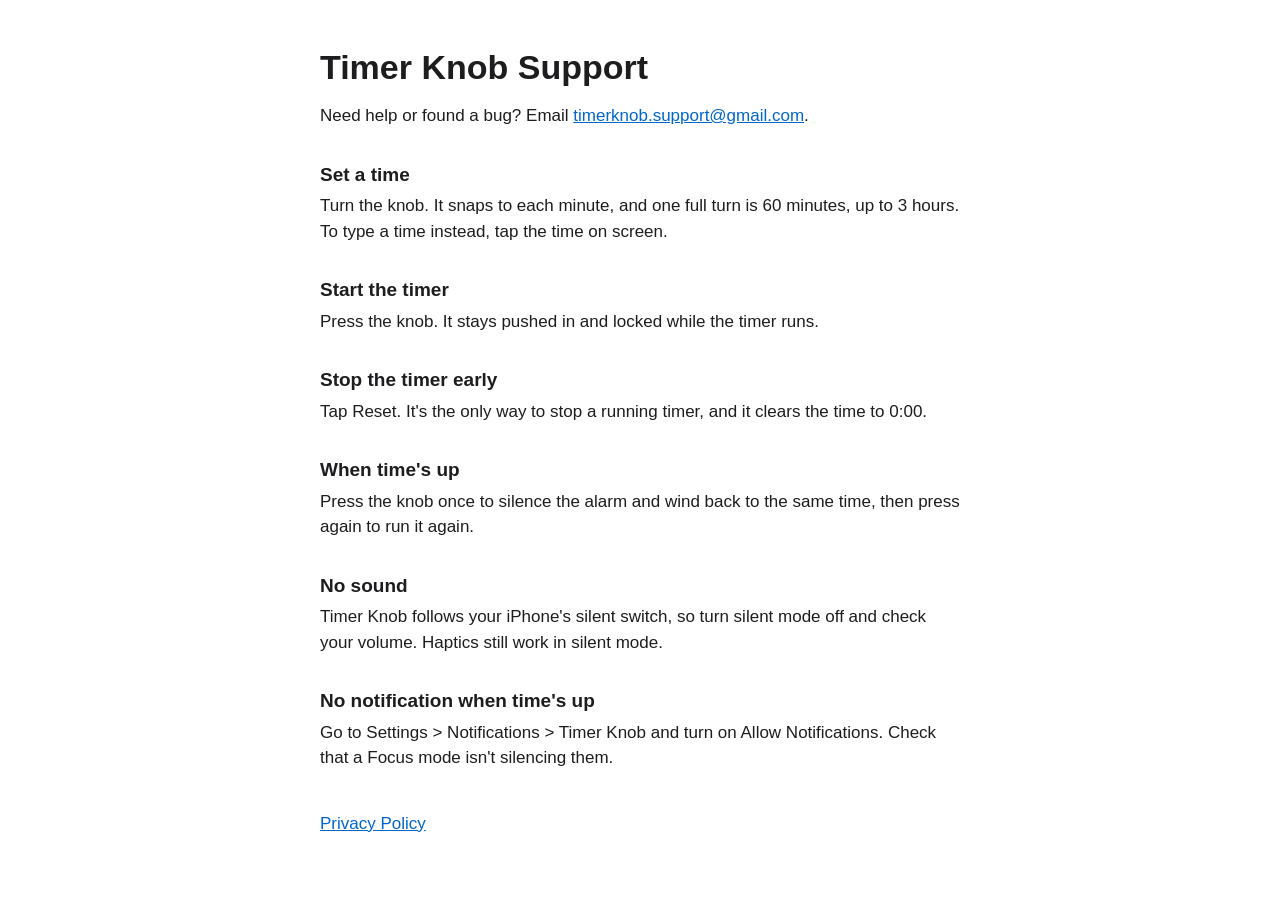
<file: index.html>
<!doctype html>
<html lang="en">
<head>
<meta charset="utf-8">
<meta name="viewport" content="width=device-width, initial-scale=1">
<title>Timer Knob Support</title>
<link rel="stylesheet" href="style.css">
</head>
<body>
<main>
<h1>Timer Knob Support</h1>
<p>Need help or found a bug? Email <a href="mailto:timerknob.support@gmail.com">timerknob.support@gmail.com</a>.</p>

<h2>Set a time</h2>
<p>Turn the knob. It snaps to each minute, and one full turn is 60 minutes, up to 3 hours. To type a time instead, tap the time on screen.</p>

<h2>Start the timer</h2>
<p>Press the knob. It stays pushed in and locked while the timer runs.</p>

<h2>Stop the timer early</h2>
<p>Tap Reset. It's the only way to stop a running timer, and it clears the time to 0:00.</p>

<h2>When time's up</h2>
<p>Press the knob once to silence the alarm and wind back to the same time, then press again to run it again.</p>

<h2>No sound</h2>
<p>Timer Knob follows your iPhone's silent switch, so turn silent mode off and check your volume. Haptics still work in silent mode.</p>

<h2>No notification when time's up</h2>
<p>Go to Settings &gt; Notifications &gt; Timer Knob and turn on Allow Notifications. Check that a Focus mode isn't silencing them.</p>

<p class="links"><a href="privacy.html">Privacy Policy</a></p>
</main>
</body>
</html>
</file>
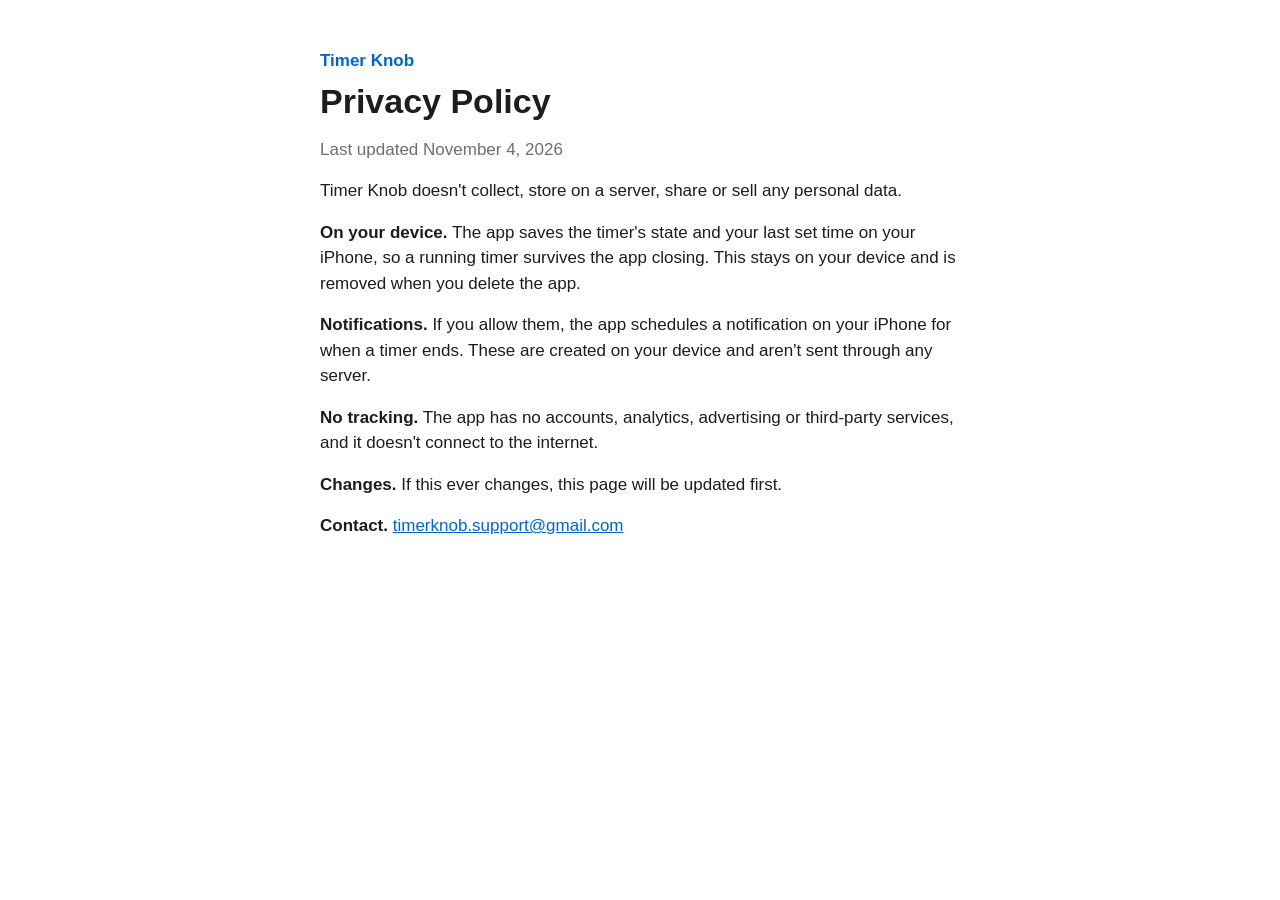
<file: privacy.html>
<!doctype html>
<html lang="en">
<head>
<meta charset="utf-8">
<meta name="viewport" content="width=device-width, initial-scale=1">
<title>Timer Knob Privacy Policy</title>
<link rel="stylesheet" href="style.css">
</head>
<body>
<main>
<p class="app"><a href="./">Timer Knob</a></p>
<h1>Privacy Policy</h1>
<p class="date">Last updated November 4, 2026</p>
<p>Timer Knob doesn't collect, store on a server, share or sell any personal data.</p>
<p><strong>On your device.</strong> The app saves the timer's state and your last set time on your iPhone, so a running timer survives the app closing. This stays on your device and is removed when you delete the app.</p>
<p><strong>Notifications.</strong> If you allow them, the app schedules a notification on your iPhone for when a timer ends. These are created on your device and aren't sent through any server.</p>
<p><strong>No tracking.</strong> The app has no accounts, analytics, advertising or third-party services, and it doesn't connect to the internet.</p>
<p><strong>Changes.</strong> If this ever changes, this page will be updated first.</p>
<p><strong>Contact.</strong> <a href="mailto:timerknob.support@gmail.com">timerknob.support@gmail.com</a></p>
</main>
</body>
</html>
</file>
<file: style.css>
:root {
  color-scheme: light dark;
  --bg: #ffffff;
  --text: #1d1d1f;
  --muted: #6e6e73;
  --link: #0066cc;
}

@media (prefers-color-scheme: dark) {
  :root {
    --bg: #000000;
    --text: #f5f5f7;
    --muted: #a1a1a6;
    --link: #2997ff;
  }
}

body {
  margin: 0;
  background: var(--bg);
  color: var(--text);
  font: 17px/1.5 -apple-system, BlinkMacSystemFont, "Helvetica Neue", Arial, sans-serif;
}

main {
  max-width: 640px;
  margin: 0 auto;
  padding: 48px 16px 64px;
}

h1 {
  margin: 0 0 16px;
  font-size: 34px;
  line-height: 1.15;
}

h2 {
  margin: 32px 0 4px;
  font-size: 19px;
}

p {
  margin: 0 0 16px;
}

a {
  color: var(--link);
}

.app {
  margin-bottom: 8px;
  font-weight: 600;
}

.app a {
  text-decoration: none;
}

.date,
.links {
  color: var(--muted);
}

.links {
  margin-top: 40px;
}
</file>
